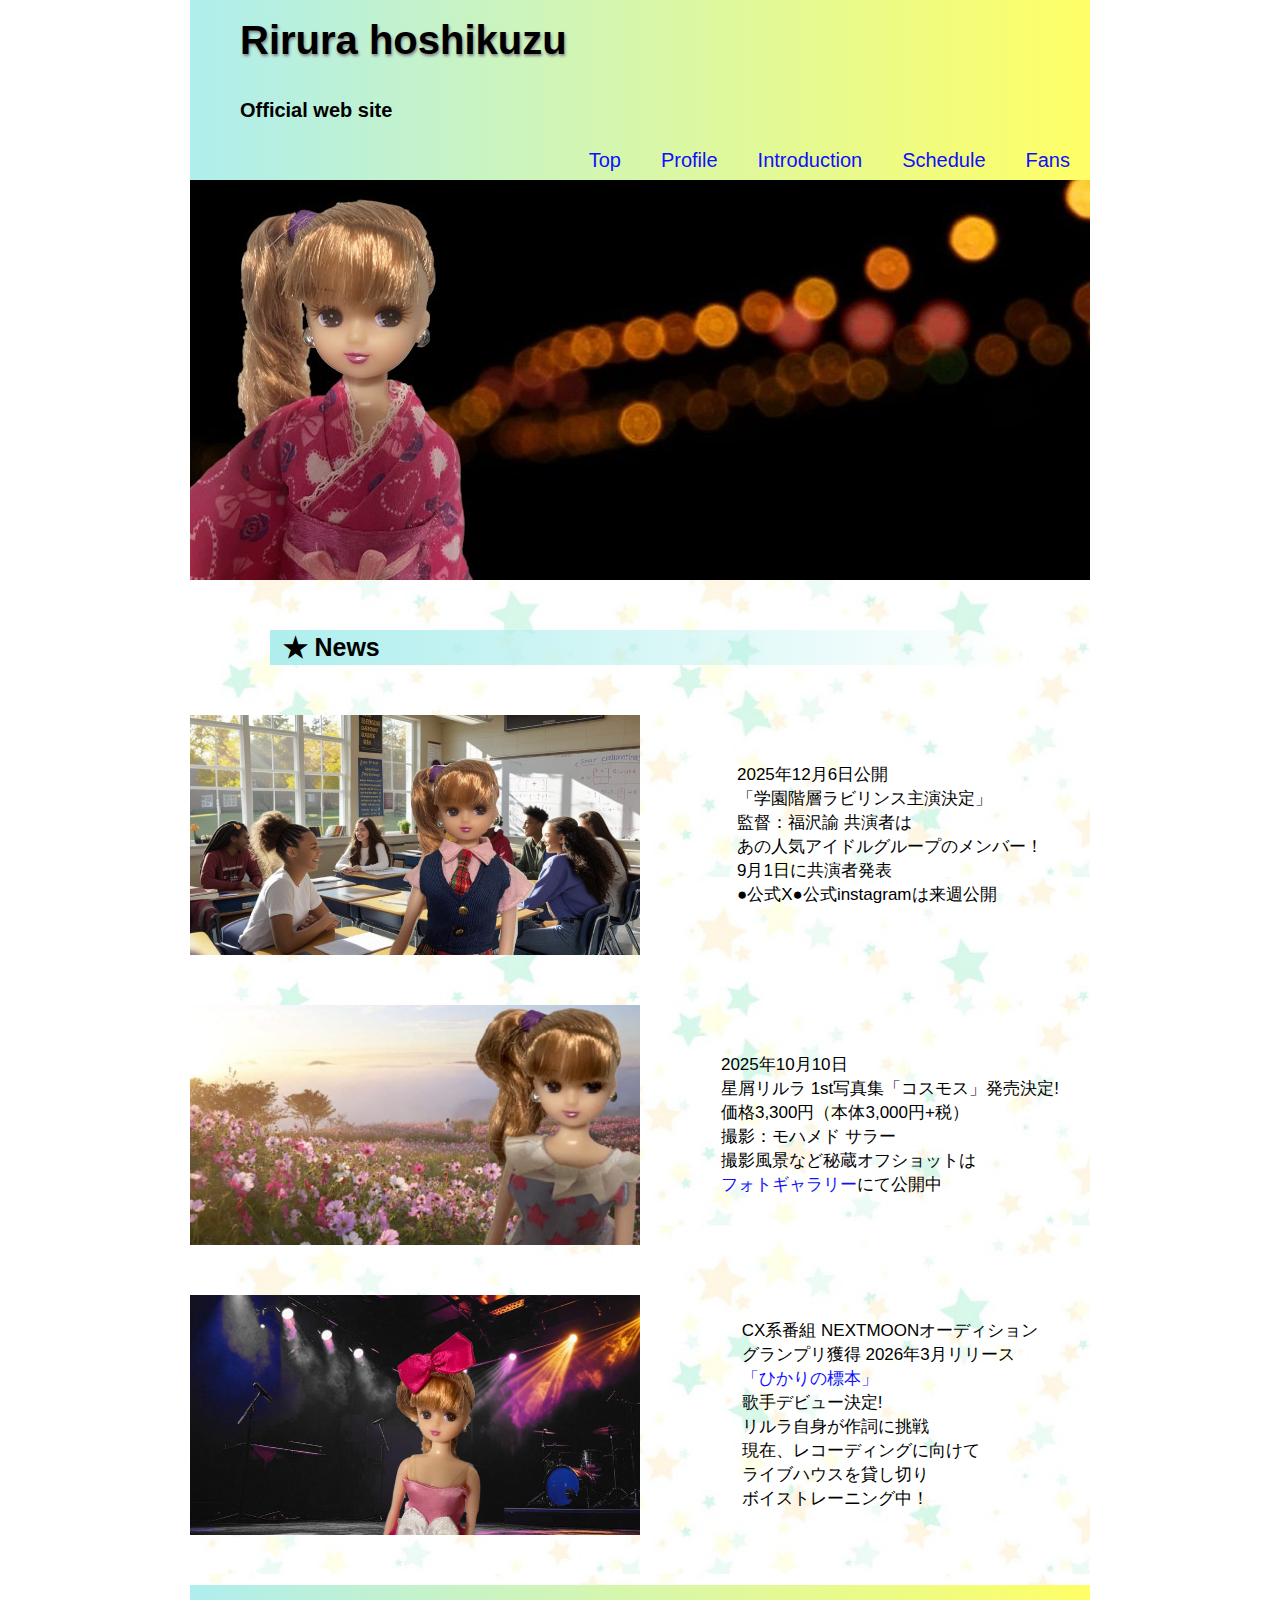
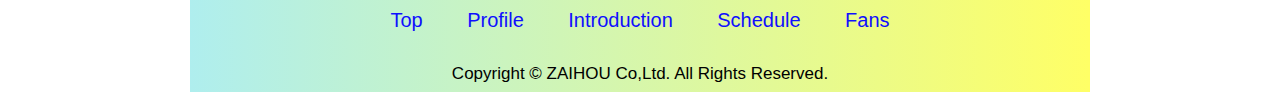
<file: index.html>
﻿<!DOCTYPE html>
<html lang="ja" dir="ltr">
<head>
	<meta charset="UTF-8">
	<meta name="description" content="Rirura hoshikuzu Official web site">
	<meta name="viewport" content="width=device-width, initial-scale=1.0">
	<title>Rirura hoshikuzu top Official web site</title>
	<link rel="icon" href="favicon.ico">
	<link rel="stylesheet" href="css/reset.css">
	<link rel="stylesheet" href="css/common.css">
	<link rel="stylesheet" href="css/top.css">
	<link rel="stylesheet" href="css/common_sp.css" media="(max-width:700px)">
	<link rel="stylesheet" href="css/top_sp.css" media="(max-width:700px)"><!--←レスポンシブ対応-->
		<script src="js/jquery-3.7.1.min.js"></script>
		<script src="js/script.js"></script>
</head>
<body>
<div class="wrapper">
	<div class="head">
	<header>
	
	<h1>Rirura hoshikuzu</h1>
	<p>Official web site</p>
	
	
	<nav>
		<ul>
			<li><a href="index.html">Top</a></li>
			<li><a href="profile/index.html">Profile</a></li>
			<li><a href="introduction/index.html">Introduction</a></li>
			<li><a href="schedule/index.html">Schedule</a></li>
			<li><a href="fans/index.html">Fans</a></li>
		</ul>
	</nav>
	</header>
	</div><!--head-->
	
	<main><!--<main class="main_sheet">-->
		<div id ="slide"><!--js-->

		<ul>
		<li><img src="images/white_room.jpg" width="900" height="400" alt="白い部屋にリルラ"></li>
		<li><img src="images/black.yellow.jpg" width="900" height="400" alt="夏まつりのリルラ"></li>
		<li><img src="images/sky.jpg" width="900" height="400" alt="大自然とリルラ"></li>
		<li><img class="sp" src="images/white_room.jpg" width="900" height="400" alt="白い部屋にリルラ"></li>
		<!--<img class="sp" src="../img/forSp.png" alt="スマートフォン用の画像">-->
		</ul>

	</div><!--slide-->
	<p><img class="sp" src="images/white_room.jpg" width="900" height="400" alt="白い部屋にリルラ"></p>

	
		<h2>&#9733; News</h2>
		<div class="contents">
		<p><img src="images/drama.jpg" width="450" height="240" alt="映画の撮影風景"></p>
	<p class="text">2025年12月6日公開<br>「学園階層ラビリンス主演決定」<br>
	監督：福沢諭
	共演者は<br>あの人気アイドルグループのメンバー！<br>9月1日に共演者発表<br>
	●公式X●公式instagramは来週公開</p>
		</div><!--contents-->
		
		<div class="contents">
		<p><img src="images/kosumosu.jpg" width="450" height="240" alt="コスモスとリルラ"></p>
	<p class="text">2025年10月10日<br>星屑リルラ 1st写真集「コスモス」発売決定&#33;<br>
	価格3,300円（本体3,000円&plus;税）<br>
	撮影：モハメド サラー<br>
	撮影風景など秘蔵オフショットは<br><a href="album/index.html">フォトギャラリー</a>にて公開中</p>
		</div><!--contents-->
		
		<div class="contents">
		<p><img src="images/voice.jpg" width="450" height="240" alt="ライブハウスのリルラ"></p>
	<p class="text">CX系番組 NEXTMOONオーディション<br>グランプリ獲得
	2026年3月リリース<br><a href="introduction/index.html">「ひかりの標本」</a><br>歌手デビュー決定&#33;<br>
	リルラ自身が作詞に挑戦<br>
	現在、レコーディングに向けて<br>ライブハウスを貸し切り<br>ボイストレーニング中！</p>
		</div><!--contents-->
	</main>
	
<div class="foot">
<footer>
		<ul>
			<li><a href="index.html">Top</a></li>
			<li><a href="profile/index.html">Profile</a></li>
			<li><a href="introduction/index.html">Introduction</a></li>
			<li><a href="schedule/index.html">Schedule</a></li>
			<li><a href="fans/index.html">Fans</a></li>

		</ul>

		<p><small>Copyright &copy; ZAIHOU Co,Ltd. All Rights Reserved.</small></p>
</footer>
</div><!--foot-->
</div><!--wrapper-->
</body>
</html>
</file>
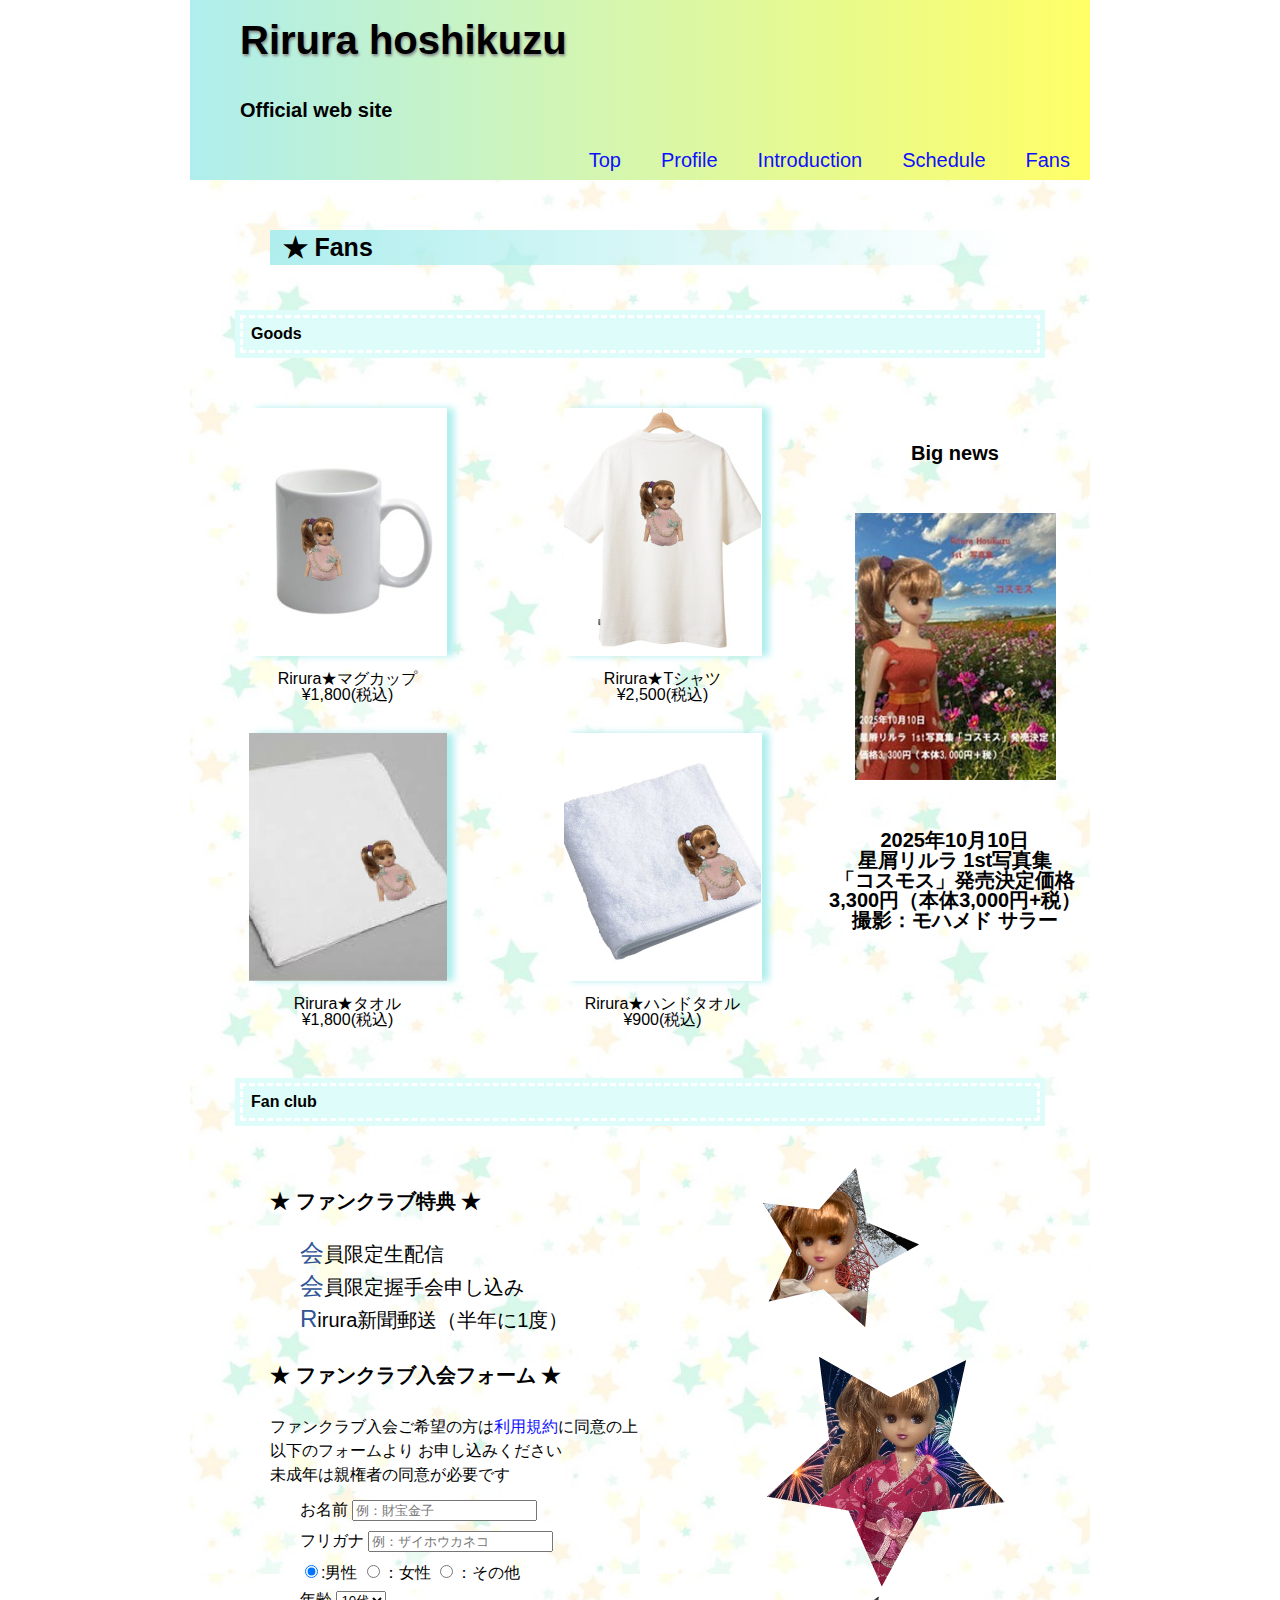
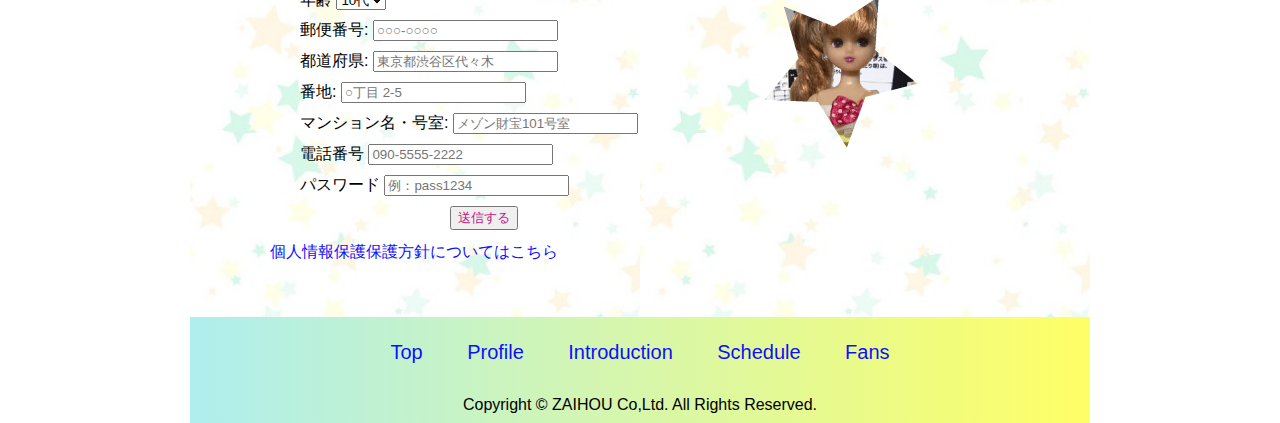
<file: fans/index.html>
﻿<!DOCTYPE html>
<html lang="ja" dir="ltr">

<head>
	<meta charset="UTF-8">
	<meta name="description" content="Rirura hoshikuzu Official web site">
	<meta name="viewport" content="width=device-width, initial-scale=1.0">
	<title>Rirura hoshikuzu fans Official web site</title>
	<link rel="icon" href="../favicon.ico">
	<link rel="stylesheet" href="../css/reset.css">
	<link rel="stylesheet" href="../css/common.css">
	<!--<link rel="stylesheet" href="../css/style.css">-->
	<link rel="stylesheet" href="../css/fans.css">
	<link rel="stylesheet" href="../css/common_sp.css" media="(max-width:700px)">

	<link rel="stylesheet" href="../css/fans_sp.css" media="(max-width:700px)"><!--レスポンシブ対応-->
	<script src="../js/jquery-3.7.1.min.js"></script>
	<script src="../js/script.js"></script>
</head>

<body>
	<div class="wrapper">
		<div class="head">
			<header>

				<h1>Rirura hoshikuzu</h1>
				<p>Official web site</p>

				<nav>
					<ul>
						<li><a href="../index.html">Top</a></li>
						<li><a href="../profile/index.html">Profile</a></li>
						<li><a href="../introduction/index.html">Introduction</a></li>
						<li><a href="../schedule/index.html">Schedule</a></li>
						<li><a href="../fans/index.html">Fans</a></li>
					</ul>
				</nav>
			</header>
		</div><!--head-->

		<!--fansfansfansfansfansfansfansfansfansfansfansfansfans-->

		<main>
			<h2 class="topics">&#9733; Fans</h2>
			<h3>Goods</h3>
			<div id="center">
				<div class="co_a">
					<div class="item1">
						<p><img src="../images/cap_rika_05.jpg" width="198" height="248" alt="グッズのコップ"></p>
						<p>Rirura&#9733;マグカップ<br>&yen;1,800(税込)</p>
					</div>

					<div class="item2">
						<p><img src="../images/t-shut.jpg" width="198" height="248" alt="グッズのTシャツ"></p>
						<p>Rirura&#9733;Tシャツ<br>&yen;2,500(税込)</p>
					</div>


					<div class="item3">
						<p><img src="../images/tol.jpg" width="198" height="248" alt="グッズのタオル"></p>
						<p>Rirura&#9733;タオル<br>&yen;1,800(税込)</p>
					</div>

					<div class="item4">
						<p><img src="../images/htol.jpg" width="198" height="248" alt="グッズのハンドタオル"></p>
						<p>Rirura&#9733;ハンドタオル<br>&yen;900(税込)</p>
					</div>

				</div><!--co_a-->
				
				<div class="co_b">
					<p>Big news</p>
					<p class="collection"><img src="../images/reddresssky.jpg" width="201" height="264" alt="写真集の告知"></p>
					<p>2025年10月10日<br>星屑リルラ 1st写真集<br>「コスモス」発売決定価格3,300円（本体3,000円&#43;税）<br>撮影：モハメド サラー</p>
				</div><!--co_b-->
			
			</div><!--center-->

			<h3>Fan club</h3>
			<div class="starstar">
			<div class="fan">
				<h4>&#9733; ファンクラブ特典 &#9733;</h4>

				<p class="special">会員限定生配信</p>
				<p class="special">会員限定握手会申し込み</p>
				<p class="special">Rirura新聞郵送（半年に1度）</p>

				<h4>&#9733; ファンクラブ入会フォーム &#9733;</h4>
				<p>ファンクラブ入会ご希望の方は<a href="#">利用規約</a>に同意の上<br>以下のフォームより
					お申し込みください<br>未成年は親権者の同意が必要です</p>

				<form action="#" method="post">
					<div>
						<label for="name">お名前</label>
						<input type="text" id="name" required name="name" placeholder="例：財宝金子">
					</div>

					<div>
						<label for="furigana">フリガナ</label>
						<input type="text" id="furigana" required name="furigana" placeholder="例：ザイホウカネコ">
					</div>

					<div>
						<label>
						<input type="radio" name="sei" value="男性" checked="checked">:男性
						</label>
						<label>
						<input type="radio" name="sei" value="女">：女性
						</label>
						<label>
						<input type="radio" name="sei" value="その他">：その他
						</label>
					</div>
					<div>
						<label for="old">年齢</label>
						<select name="old" id="old">
							<option value="10">10代</option>
							<option value="20">20代</option>
							<option value="30">30代</option>
							<option value="40">40代</option>
							<option value="50">50代</option>
							<option value="60">60代</option>
						</select>
					</div>

					<div>
						<label>郵便番号:</label>
						<input type="text" required name="postal-code" autocomplete="postal-code"
							placeholder="○○○-○○○○">
					</div>

					<div>
						<label>都道府県:</label>
						<input type="text" required name="address-level1" autocomplete="address-level1"
							placeholder="東京都渋谷区代々木">
					</div>

					<div>
						<label>番地:</label>
						<input type="text" required name="address-line1" autocomplete="address-line1"
							placeholder="○丁目 2-5">
					</div>

					<div>
						<label>マンション名・号室:</label>
						<input type="text" required name="address-line1" autocomplete="address-line1"
							placeholder="メゾン財宝101号室">
					</div>

					<div>
						<label for="tel">電話番号</label>
						<input type="tel" id="tel" required name="tel" placeholder="090-5555-2222">
					</div>

					<div>
						<label for="pass">パスワード</label>
						<input type="password" id="pass" required maxlength="8" name="pass" placeholder="例：pass1234">
					</div>

					<div class="btn">
						<input type="submit" name="button1" value="送信する">
					</div>

				</form>

				<p><a href="#">個人情報保護保護方針についてはこちら</a></p>
			</div><!--fan-->

			<div class="starphoto">
				<p><img src="../images/rikastar.png" width="166" height="178" alt="東京タワーバックの星形のリルラの写真"></p>
				<p><img src="../images/starrika2.png" width="254" height="253" alt="浴衣姿の星形のリルラの写真"></p>
				<p><img src="../images/starrika3.png" width="166" height="160" alt="握手会の星形のリルラの写真"></p>
			</div><!--starphoto-->
			</div><!--starstar-->
		</main>
		<div class="foot">
			<footer>
				<ul>
					<li><a href="../index.html">Top</a></li>
					<li><a href="../profile/index.html">Profile</a></li>
					<li><a href="../introduction/index.html">Introduction</a></li>
					<li><a href="../schedule/index.html">Schedule</a></li>
					<li><a href="../fans/index.html">Fans</a></li>

				</ul>

				<p><small>Copyright &copy; ZAIHOU Co,Ltd. All Rights Reserved.</small></p>
			</footer>
		</div><!--foot-->
	</div><!--wrapper-->
</body>

</html>
</file>
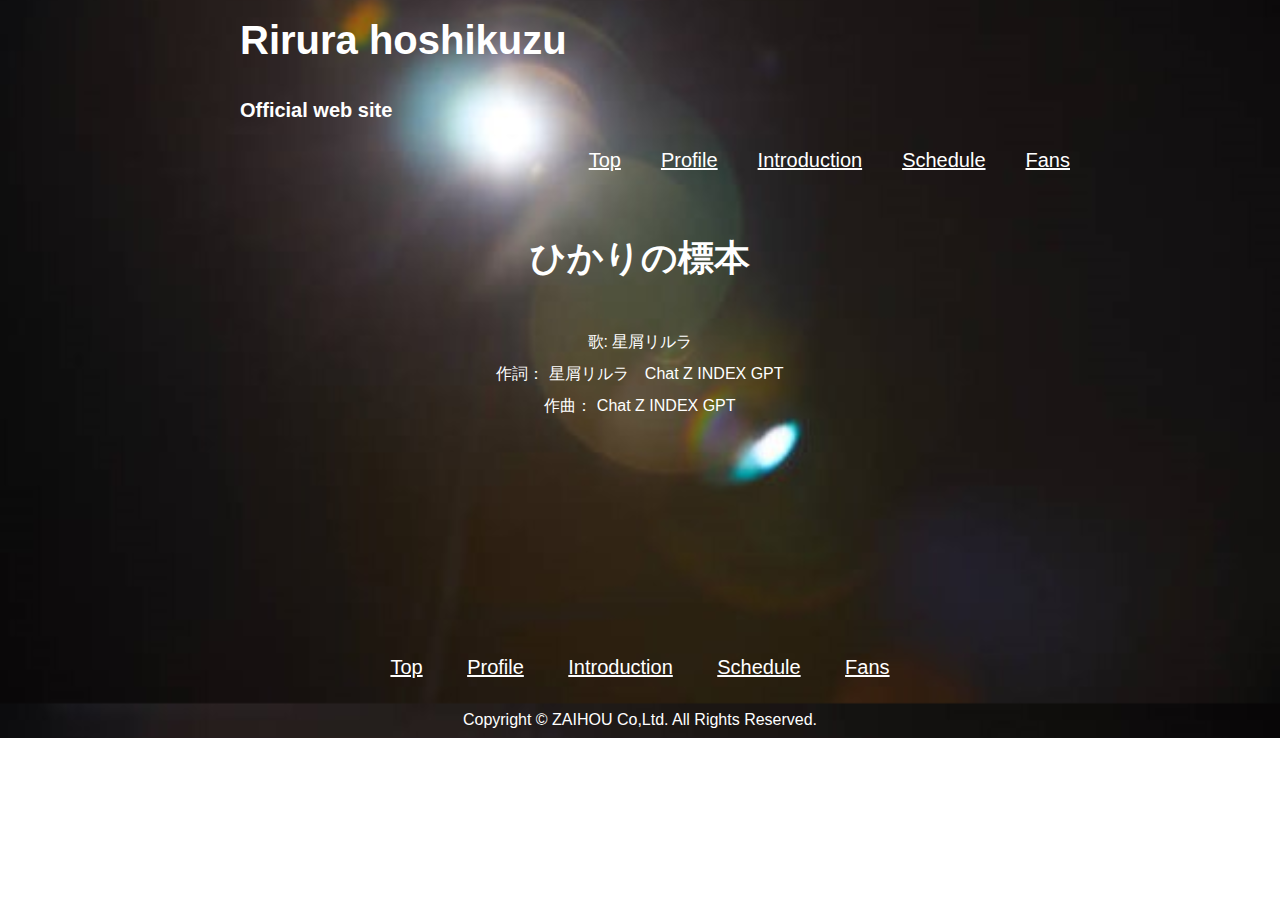
<file: introduction/index.html>
﻿<!DOCTYPE html>
<html lang="ja" dir="ltr">

<head>
	<meta charset="UTF-8">
	<meta name="description" content="Rirura hoshikuzu Official web site">
	<meta name="viewport" content="width=device-width, initial-scale=1.0">
	<title>Rirura hoshikuzu Introduction web site</title>
	<link rel="icon" href="../favicon.ico">
	<link rel="stylesheet" href="../css/reset.css">
	<!--<link rel="stylesheet" href="../css/common.css">-->
	<link rel="stylesheet" href="../css/introduction.css">
	<!--<link rel="stylesheet" href="../css/common_sp.css" media="(max-width:700px)">--><!--レスポンシブ対応-->

	<link rel="stylesheet" href="../css/introduction_sp.css" media="(max-width:700px)"><!--←レスポンシブ対応-->
	<script src="../js/jquery-3.7.1.min.js"></script>
	<!--<script src="../js/script_2.js"></script>-->
</head>

<body>
	<div id="starlight">
		<div class="wrapper">
			<div class="head">
				<header>
					<h1>Rirura hoshikuzu</h1>
					<p>Official web site</p>
					<nav>
						<ul>
							<li><a href="../index.html">Top</a></li>
							<li><a href="../profile/index.html">Profile</a></li>
							<li><a href="../introduction/index.html">Introduction</a></li>
							<li><a href="../schedule/index.html">Schedule</a></li>
							<li><a href="../fans/index.html">Fans</a></li>
						</ul>
					</nav>
				</header>
			</div><!--head-->
			<main class="mainsheet">
				<!--	<h2 class="topics">Introduction</h2>-->
				<div class="light">
					<div class="title">
						<h3>ひかりの標本</h3>
						<p>歌: 星屑リルラ</p>
						<p>作詞： 星屑リルラ&emsp;Chat Z INDEX GPT</p>
						<p>作曲： Chat Z INDEX GPT</p>
					</div><!--title-->

					<div class="anime-catchcopy">
						<p class="copy-1">ひとつの色ではいえなくて
							混ざりあうたび遠くなる<br class="sp_br">
							かぜの行方 言葉にできない</p>
						<p class="copy-2">名前のない色をさがしている
							明日も昨日もこえて<br class="sp_br">
							たしかではない 光を探しながら</p>
					<p class="copy-3">透明に見えるその奥で
							かすかな色が ゆれている<br class="sp_br">
							誰も知らない瞬間を そっと重ねた</p>
						<p class="copy-4">名前のない色をさがしている
							君でもない 私でもなくて<br class="sp_br">
							まだ知らない 景色を染めるため</p>
						<p class="copy-5">色はいつも
							かたちをかえて
							それでも消えない</p>
					</div><!--anime-catchcopy-->
				</div><!--light-->
						<script>
							$(window).on('load', function () {
								$(function () {
									setTimeout(function () {
										$('.anime-catchcopy').addClass('active');
									}, 2000);
								});
							});
						</script>
			</main>
			<div class="foot">
				<footer>
					<ul>
						<li><a href="../index.html">Top</a></li>
						<li><a href="../profile/index.html">Profile</a></li>
						<li><a href="../introduction/index.html">Introduction</a></li>
						<li><a href="../schedule/index.html">Schedule</a></li>
						<li><a href="../fans/index.html">Fans</a></li>

					</ul>

					<p><small>Copyright &copy; ZAIHOU Co,Ltd. All Rights Reserved.</small></p>
				</footer>
			</div><!--foot-->
		</div><!--wrapper-->
	</div><!--starlight-->
</body>

</html>
</file>
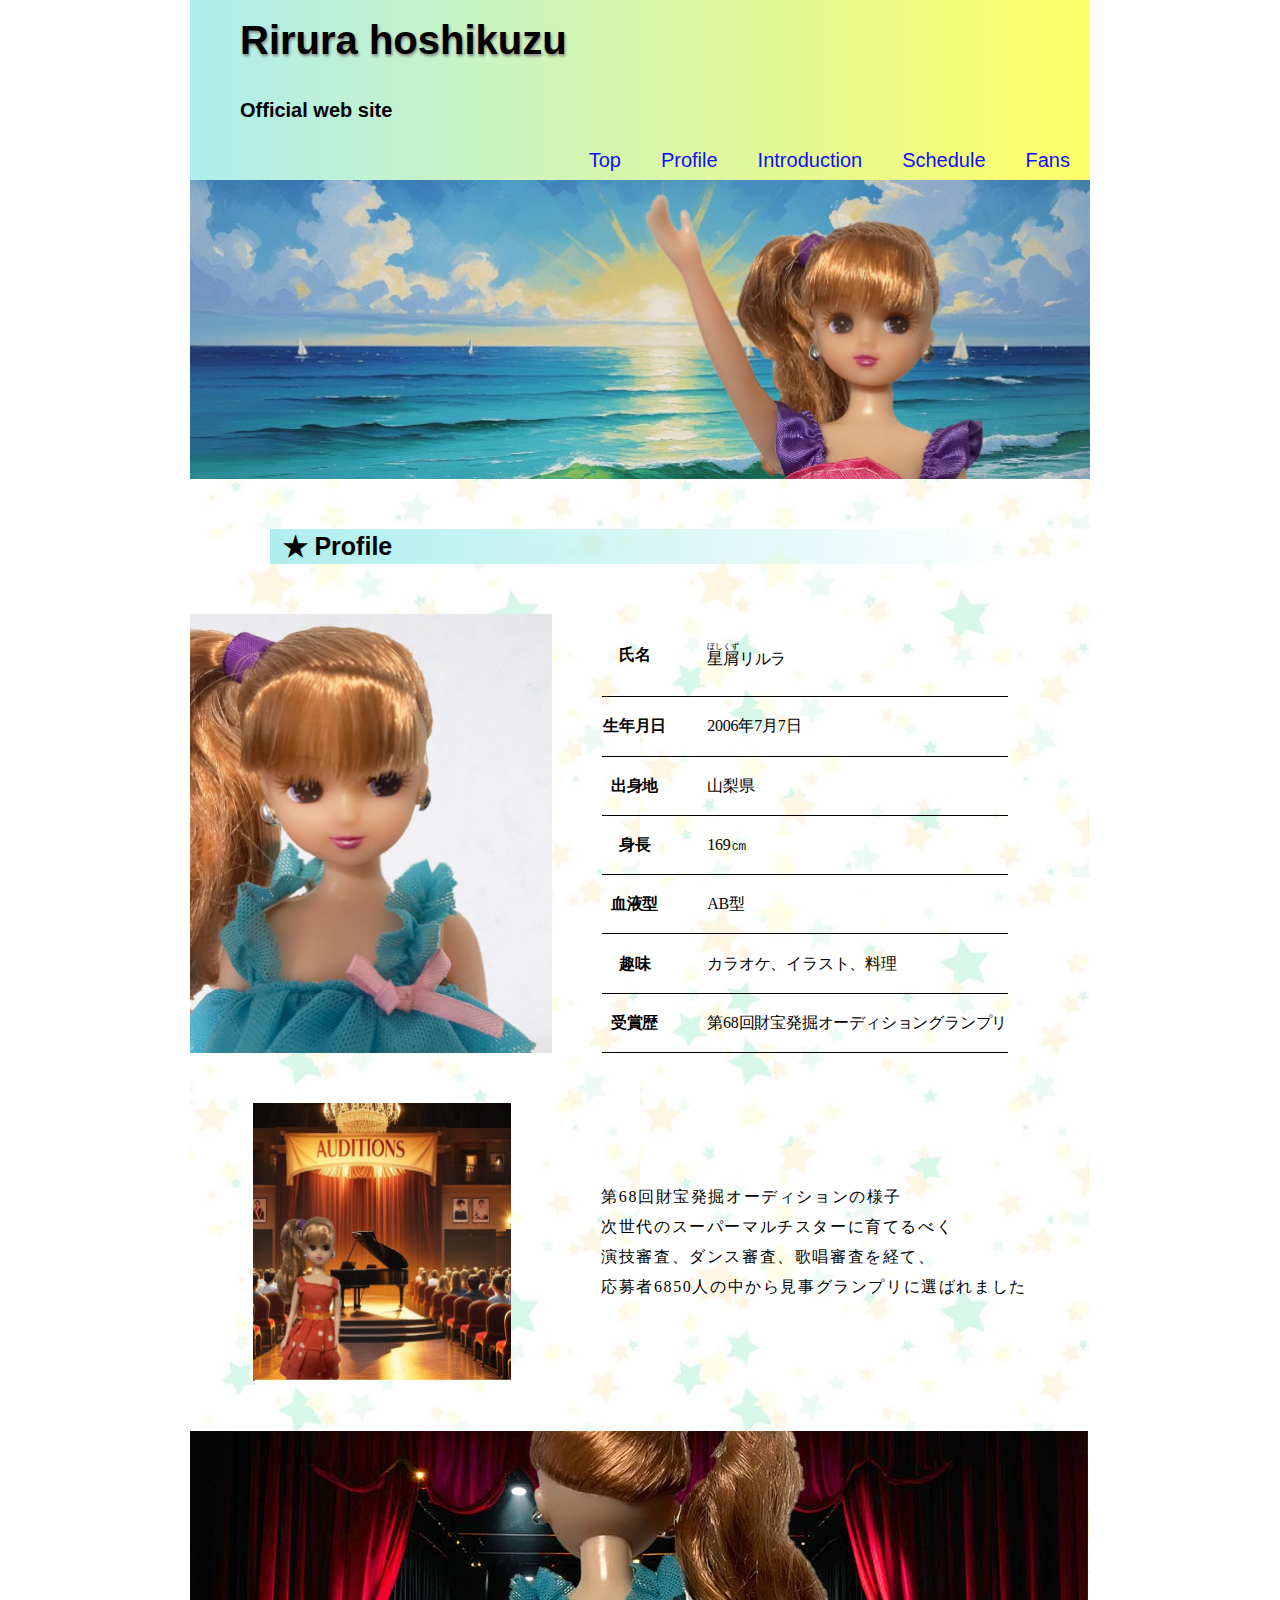
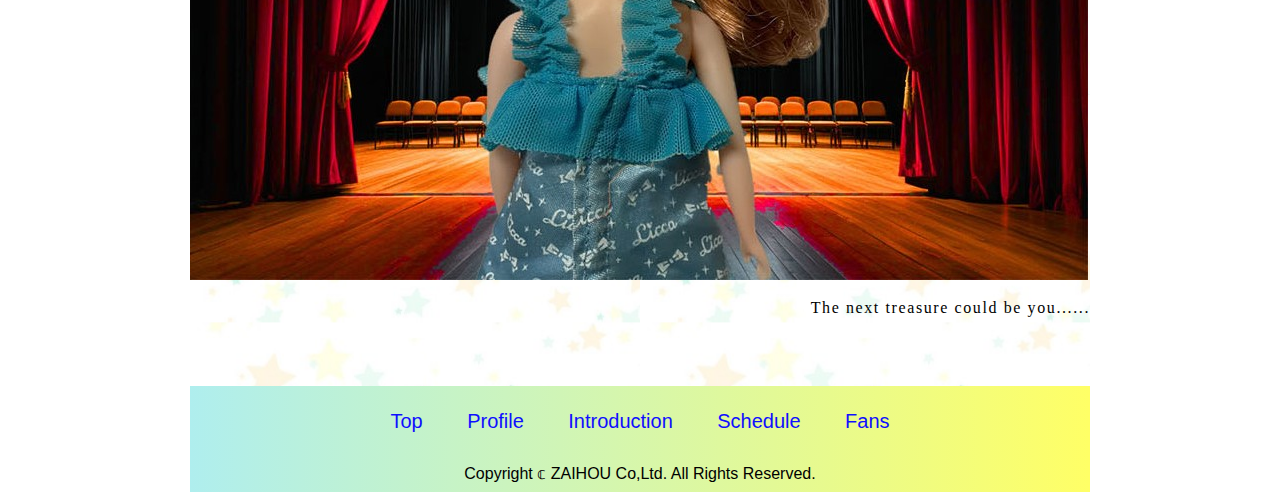
<file: profile/index.html>
﻿<!DOCTYPE html>
<html lang="ja" dir="ltr">
<head>
	<meta charset="UTF-8">
	<meta name="description" content="Rirura hoshikuzu Official web site">
	<meta name="viewport" content="width=device-width, initial-scale=1.0">
	<title>Rirura hoshikuzu profile Official web site</title>
	<link rel="icon" href="../favicon.ico">
	<link rel="stylesheet" href="../css/reset.css">
	<link rel="stylesheet" href="../css/common.css">
	<link rel="stylesheet" href="../css/profile.css">
	<link rel="stylesheet" href="../css/common_sp.css" media="(max-width:700px)"><!--←レスポンシブ対応-->
	<link rel="stylesheet" href="../css/profile_sp.css" media="(max-width:700px)"><!--←レスポンシブ対応-->
		<script src="../js/jquery-3.7.1.min.js"></script>
		<script src="../js/script.js"></script>
</head>
<body>
<div class="wrapper">
	<div class="head">
	<header>
	
	<h1>Rirura hoshikuzu</h1>
	<p>Official web site</p>
	
	<nav>
		<ul>
			<li><a href="../index.html">Top</a></li>
			<li><a href="../profile/index.html">Profile</a></li>
			<li><a href="../introduction/index.html">Introduction</a></li>
			<li><a href="../schedule/index.html">Schedule</a></li>
			<li><a href="../fans/index.html">Fans</a></li>
		</ul>
	</nav>
	</header>
	</div><!--head-->

	<main>
	
	<p><img src="../images/profile_top.jpg" width="900" height="300" alt="リルラと海"></p>
	<h2>&#9733; Profile</h2>
	
<div class="profile mincho">
	<p><img src="../images/profile_main_03.jpg" width="362" height="439" alt="リルラのプロフィール写真"></p>

	<table>
	<tr>
		<th>氏名</th><td><ruby>星屑<rt>ほしくず</rt></ruby>リルラ</td>
	</tr>	
	<tr>
		<th>生年月日</th><td>2006年7月7日</td>
	</tr>	
	<tr>
		<th>出身地</th><td>山梨県</td>
	</tr>	
	<tr>
		<th>身長</th><td>169㎝</td>
	</tr>	
	<tr>
		<th>血液型</th><td>AB型</td>
	</tr>	
	<tr>
		<th>趣味</th><td>カラオケ、イラスト、料理</td>
	</tr>	
	<tr>
		<th>受賞歴</th><td>第68回財宝発掘オーディショングランプリ</td>
	</tr>	

	</table>
</div><!--profile-->

<div class="profile star mincho">
	<p><img src="../images/award_03.jpg" width="258" height="277" alt="受賞時の写真"></p>
	<p>第68回財宝発掘オーディションの様子<br>次世代のスーパーマルチスターに育てるべく<br>演技審査、ダンス審査、歌唱審査を経て、<br>応募者6850人の中から見事グランプリに選ばれました</p>
</div><!--profile star-->
	<p><img src="../images/nextstar.jpg" width="898" height="449" alt="未来の財宝"></p>
	<p class="next_star mincho">The next treasure could be you......</p>

	</main>
<div class="foot">
<footer>
		<ul>
			<li><a href="../index.html">Top</a></li>
			<li><a href="../profile/index.html">Profile</a></li>
			<li><a href="../introduction/index.html">Introduction</a></li>
			<li><a href="../schedule/index.html">Schedule</a></li>
			<li><a href="../fans/index.html">Fans</a></li>

		</ul>

		<p><small>Copyright &copf; ZAIHOU Co,Ltd. All Rights Reserved.</small></p>
</footer>
</div><!--foot-->
</div><!--wrapper-->
</body>
</html>
</file>
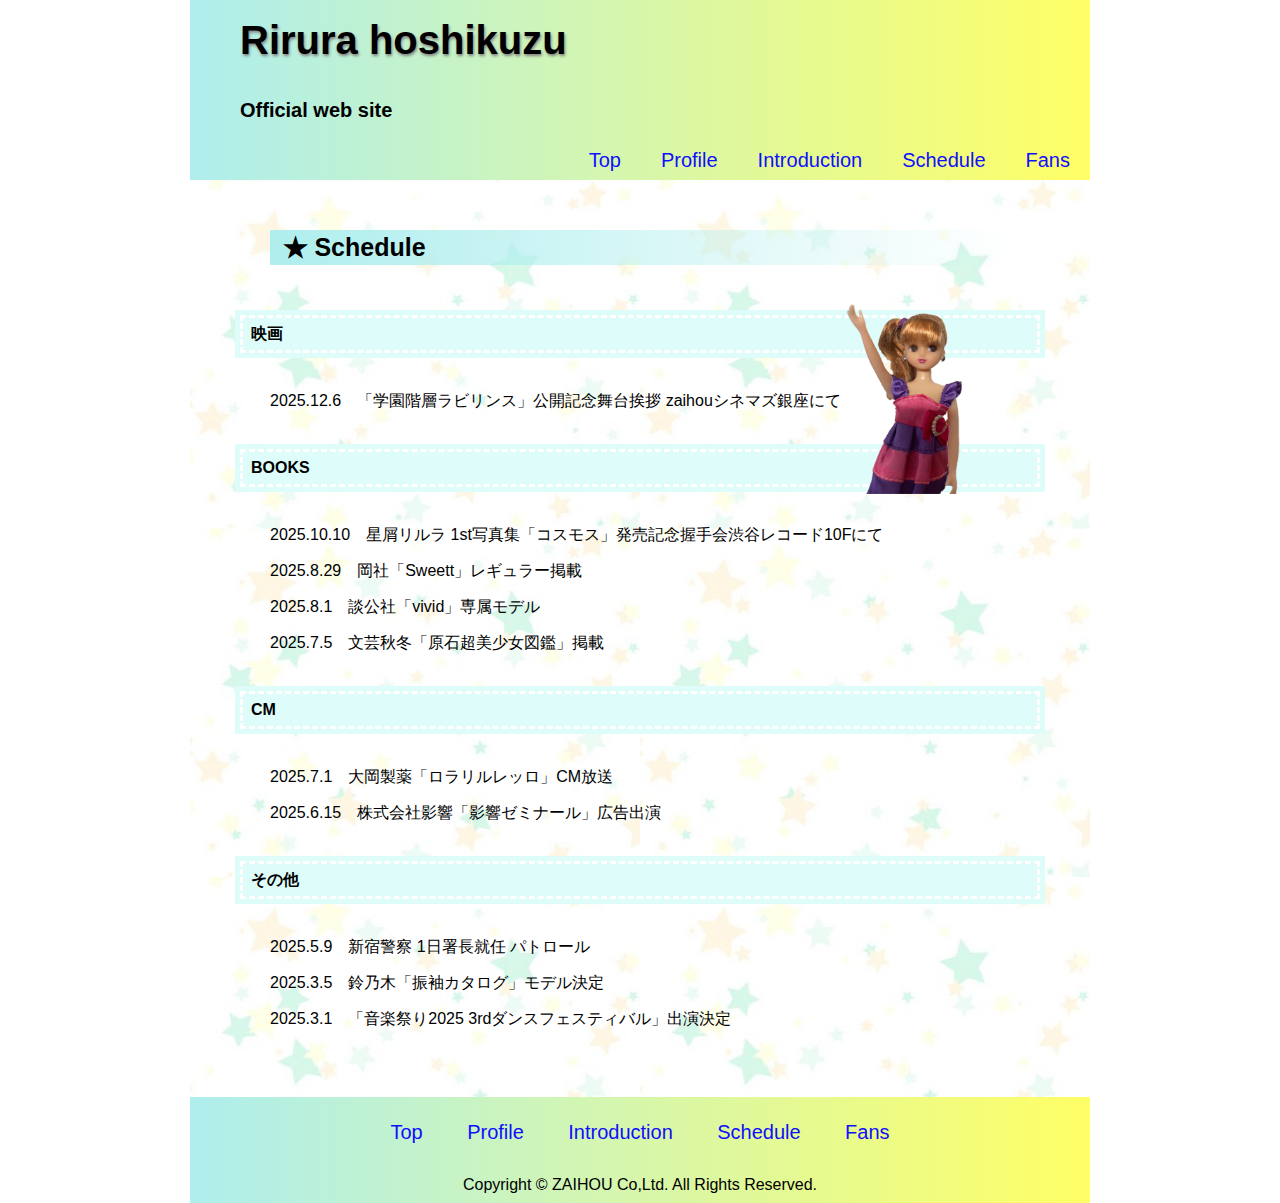
<file: schedule/index.html>
﻿<!DOCTYPE html>
<html lang="ja" dir="ltr">

<head>
	<meta charset="UTF-8">
	<meta name="description" content="Rirura hoshikuzu Official web site">
	<meta name="viewport" content="width=device-width, initial-scale=1.0">
	<title>Rirura hoshikuzu suchedule Official web site</title>
	<link rel="icon" href="../favicon.ico">
	<link rel="stylesheet" href="../css/reset.css">
	<link rel="stylesheet" href="../css/common.css">
	<!--<link rel="stylesheet" href="../css/style.css">-->
	<link rel="stylesheet" href="../css/schedule.css">
	<link rel="stylesheet" href="../css/common_sp.css" media="(max-width:700px)"><!--←レスポンシブ対応-->

	<link rel="stylesheet" href="../css/schedule_sp.css" media="(max-width:700px)"><!--←レスポンシブ対応-->
	<script src="../js/jquery-3.7.1.min.js"></script>
	<script src="../js/script.js"></script>
</head>

<body>
	<div class="wrapper">
		<div class="head">
			<header>

				<h1>Rirura hoshikuzu</h1>
				<p>Official web site</p>

				<nav>
					<ul>
						<li><a href="../index.html">Top</a></li>
						<li><a href="../profile/index.html">Profile</a></li>
						<li><a href="../introduction/index.html">Introduction</a></li>
						<li><a href="../schedule/index.html">Schedule</a></li>
						<li><a href="../fans/index.html">Fans</a></li>
					</ul>
				</nav>
			</header>
		</div><!--head-->

		<main>
			<h2 class="topics">&#9733; Schedule</h2>

			<div class="schedule">
				<h3>映画</h3>
				<p>2025.12.6&emsp;「学園階層ラビリンス」公開記念舞台挨拶 zaihouシネマズ銀座にて</p>
				<h3>BOOKS</h3>
				<p>2025.10.10&emsp;星屑リルラ 1st写真集「コスモス」<br class="sp_br">発売記念握手会<br class="sp_br">渋谷レコード10Fにて</p>
				<P>2025.8.29&emsp;岡社「Sweett」レギュラー掲載</p>
				<P>2025.8.1&emsp;談公社「vivid」専属モデル</p>
				<p>2025.7.5&emsp;文芸秋冬「原石超美少女図鑑」掲載</p>

				<h3>CM</h3>
				<p>2025.7.1&emsp;大岡製薬「ロラリルレッロ」<br class="sp_br">CM放送</p>
				<p>2025.6.15&emsp;株式会社影響「影響ゼミナール」<br class="sp_br">広告出演</p>

				<h3>その他</h3>
				<p>2025.5.9&emsp;新宿警察 1日署長就任 パトロール</p>
				<p>2025.3.5&emsp;鈴乃木「振袖カタログ」モデル決定</p>
				<p>2025.3.1&emsp;「音楽祭り<br class="sp_br">2025 3rdダンスフェスティバル」<br class="sp_br">出演決定</p>

			</div><!--schedule-->

				<p class="move"><img src="../images/pink.png" width="324" height="432" alt="紫のドレスのリルラ"></p>
		</main>

		<div class="foot">
			<footer>
				<ul>
					<li><a href="../index.html">Top</a></li>
					<li><a href="../profile/index.html">Profile</a></li>
					<li><a href="../introduction/index.html">Introduction</a></li>
					<li><a href="../schedule/index.html">Schedule</a></li>
					<li><a href="../fans/index.html">Fans</a></li>

				</ul>

				<p><small>Copyright &copy; ZAIHOU Co,Ltd. All Rights Reserved.</small></p>
			</footer>
		</div><!--foot-->
	</div><!--wrapper-->
</body>

</html>
</file>
<file: css/common.css>
@charset "UTF-8";
@media(max-width: 700px){
}

:root{
	--color-b: #afeeee;/*水色*/
	--color-y: #ffff66;/*黄色*/
}
html{
	font-size: 16px;
}
img{
	max-width: 100%;
	height: auto;
	margin: 0 auto;
}

.wrapper{
	width: 100%;
	height: auto;
	max-width: 900px;
	margin: 0 auto;
}

a{
	text-decoration: none;
	color: #0f0fff;
}

.head{
	background-color: var(--color-y);
}

header{
	position:relative;
	/*background:linear-gradient(to right,#afeeee,transparent);*//*水色*/
	background:linear-gradient(to right,var(--color-b),transparent);
	z-index: 0;
}

header h1{
	padding: 20px 50px;
	font-size: 2.5rem;
	font-weight: bold;
	text-shadow: 1px 2px 3px #808080;
}

header p,li{
	font-size: 1.25rem;
}

header p{
	margin: 20px 50px;
	font-size: 1.25rem;
	font-weight: bold;

}

nav ul{
	display: flex;
	justify-content:flex-end;
	font-size: 1.125rem;
}

nav ul li{
	margin:10px 20px;

}

ul li a:hover{
			text-shadow: 0 0 7px #ff00ff;

}

main{
	background-image: url('../images/stardust_30.jpg');
	background-size: 50%;
	padding-bottom: 50px;
}

h2{

	margin: 50px 80px;
	font-size: 1.5625rem;
	position:relative;
	padding:0.2em 0.5em;
	background:linear-gradient(to right,var(--color-b),transparent);/*水色*/
}

h3{
	margin:40px 50px;
	background:#defcf9; /*薄い水色*/
	box-shadow: 0px 0px 0px 5px #defcf9;
	border:dashed 3px white;
	padding:0.5em; /*上下左右の余白*/
}

/*以下フッターーーーーーー*/
.foot{
	background-color: var(--color-y);
	
}
footer{
	text-align: center;
		position:relative;
	background:linear-gradient(to right,var(--color-b),transparent);/*水色*/

}
footer ul{
	padding: 20px 0;
}

footer li{
	display: inline-block;
	padding: 5px 20px;
}

footer p{
	padding:10px 0;
	
}
</file>
<file: css/top.css>
@charset "utf-8";
/*----------home css---------------*/

#slide {
width: 100%;
	height: auto;
	max-width: 900px;
}

p{
	font-size: 1.0625rem;
	
}

.contents{
	display: flex;
	gap:50px;
	margin-top: 50px ;
	justify-content: center;
	align-items: center;
	
}

.text{
	margin: 0 auto;
	line-height: 1.5rem;
}


#slide{
	position:relative;
	overflow:hidden;
	height:400px;
}

#slide ul{
	position: absolute;
	width: 2700px;/*900x3枚*/
}

#slide li{
	float: left;
	width: 900px;
	list-style-type: none;
}

/*残念ながらSP版でスライドショーを縮小できませんでした*/
.sp { 
	display: none !important; 
}

@media only screen and (max-width: 700px) {
    .sp { display: block !important; }
}
</file>
<file: css/common_sp.css>
@charset "UTF-8";

/*----------common_spcss---------------*/
@media(max-width: 700px){
}


.wrapper{
	width: 100%;
	height: auto;
	text-align: center;
}

header{
	margin: 0;
	/*padding: 20px;*/
}
header p{
	margin-bottom:30px;
	font-size: 0.875rem;
}


nav ul{
	display: block;
	margin-top:10px;
	/*margin-left:0;*/
	font-size: 1.125rem;
}
nav ul li{
	margin:0;
	padding:10px;
}		
.contents{
	display: block;
}

footer ul li{
	display: block;
}
</file>
<file: css/top_sp.css>
@charset "UTF-8";
#slide{
	display: none;
}

#slide{
	background-image: url('../images/white_room.jpg');
}

@media(max-width: 700px){

}

.text{
	margin-left: 0;
	margin-top:40px;
}
</file>
<file: css/fans.css>
@charset "utf-8";
h2{
	margin-top: 0;
}
main{
	padding: 50px 0;
}
#center{
	display: flow-root;/*floatの回り込み解除* floatをかけた要素の箱となっている<div>にかける:*/
}

.co_a{
	width: 70%;/*メインコンテンツの幅*/
	float: left;
	text-align: center;
	display: grid;/*コンテンツが横に並び、入りきらなければ下に落ちる*/
	grid-template-columns: 1fr 1fr;

}
.co_a p{
	margin: 15px 0;
}
.co_a img{
	 box-shadow: 7px 0 7px #afeeee;/*#afeeeeのちに*/
}
.co_b{
	width: 30%;
	float: right;
}

.co_b p{
	text-align: center;
	margin-top: 50px;
	font-size: 1.25rem;
	font-weight: bold;

}

/*以上グッズーーーーーーー以下ファンクラブーーーーーーーーーーーーーーーー*/

.fan{
	float: left;
}

.fan p{
	line-height: 1.5rem;
	padding-bottom: 3px;

}

.special {
	font-size: 1.25rem;
	margin: 5px 30px;
}

h4{
	font-size: 1.25rem;
	margin:30px 0;
}

.special:first-letter{
 font-size:1.2em;
 color:#2F5597;
}

form div{
	margin: 10px 30px;
}
.btn{
	padding-left: 150px;
}
.btn input{
	color: #c71585 ;
}
.starphoto{
	float: right;
}
.starstar{
	display: flow-root;
	margin: 0 80px; 
}

/*
.foot{
 clear: both;
 display: flow-root;
}
*/
</file>
<file: css/fans_sp.css>
@charset "UTF-8";

.center{
	margin: 0 auto;
}

.co_a,.co_b{
	width: 100%;
	float: none; 

}
.co_a{
	display: block;/*コンテンツが横に並び、入りきらなければ下に落ちる*/
}

.co_b p{
	text-align: center;
	margin-top: 20px;

}

.fan{
	margin: 0;	
}

.btn{
	padding-left: 0;
}

.starstar{
	margin: 0;
}

.starphoto,.fan{
	float: none;
}
</file>
<file: css/introduction.css>
@charset "utf-8";

html{
	font-size: 16px;
}
img{
	max-width: 100%;
	height: auto;
	margin: 0 auto;
}

.wrapper{
	width: 100%;
	height: auto;
	max-width: 900px;
	margin: 0 auto;
}	
/*
a{
	text-decoration: none;
}
*/

header h1{
	padding: 20px 50px;
	font-size: 2.5rem;
	font-weight: bold;
}

header p,li{
	font-size: 1.25rem;
}

header p{
	margin: 20px 50px;
	font-size: 1.25rem;
	font-weight: bold;

}

nav ul{
	display: flex;
	justify-content:flex-end;
	font-size: 1.125rem;
}

nav ul li{
	margin:10px 20px;
}
/*�ȏ�common.css------------------------------------------*/
/*�ȉ�introduction.css------------------------------------------*/

:root{
	--color-wh: #ffffff;
}
.sp_br {
	display: none; /*700px以上では改行タグを無効に。*/
}
@media screen and (max-width: 700px) {
	.sp_br {
	display: block; /*700px未満で改行タグを有効に。*/
  }
}

#starlight{
	background-image: url(../images/light.jpg);
	background-position: 0px -150px;
	background-size: 100%;
	color: var(--color-wh);
}

ul li a{
	color: var(--color-wh);
}

ul li a:hover{
	text-shadow:5px  0 5px red;
}

.light{
	text-align: center;
}
.title{
	padding: 10px 0;
}
.title p{
	line-height: 2rem;
}

h3{
	margin: 50px 0;
	font-size: 2.25rem;
}

.song p{
	padding: 30px 0;
	font-size: 1.5rem;
	line-height: 3rem;

}
/*�ȏ�introduction----�ȉ�JS------------------------------------*/
	
.anime-catchcopy .copy-1,
.anime-catchcopy .copy-2,
.anime-catchcopy .copy-3,
.anime-catchcopy .copy-4,
.anime-catchcopy .copy-5
 {
 opacity: 0;
}

.anime-catchcopy.active .copy-1 {
 -webkit-animation-name: copyFade1;
 animation-name: copyFade1;
 -webkit-animation-duration: 10s;/*　s は秒　*/
 animation-duration: 10s;/*1 回のアニメーションの周期にかかる時間*/
 -webkit-animation-timing-function: ease-in-out;
 animation-timing-function: ease-in-out;/*アニメーションが変化する速度*/
 -webkit-animation-delay: 0s;
 animation-delay: 0s;/*ページが表示されてからアニメーションが開始するまでの時間*/
 -webkit-animation-iteration-count: 1;
 animation-iteration-count: 1;/*アニメーションを実行する回数を指定します*/
 -webkit-animation-direction: normal;
 animation-direction: normal;/*アニメーション再生の向きを順方向、逆方向、前後反転のいずれにするか*/
 -webkit-animation-fill-mode: forwards;
 animation-fill-mode: forwards;/*アニメーション再生中・再生後のスタイルを指定します*/
 -webkit-animation-play-state: running;
 animation-play-state: running;/*アニメーションが再生中か一時停止状態かを指定します*/
}

.anime-catchcopy.active .copy-2 {
 -webkit-animation-name: copyFade2;
 animation-name: copyFade2;
 -webkit-animation-duration: 10s;
 animation-duration: 10s;
 -webkit-animation-timing-function: ease-in-out;
 animation-timing-function: ease-in-out;
 -webkit-animation-delay: 5s;
 animation-delay: 5s;
 -webkit-animation-iteration-count: 1;
 animation-iteration-count: 1;
 -webkit-animation-direction: normal;
 animation-direction: normal;
 -webkit-animation-fill-mode: forwards;
 animation-fill-mode: forwards;
 -webkit-animation-play-state: running;
 animation-play-state: running;
}



.anime-catchcopy.active .copy-3 {
 -webkit-animation-name: copyFade3;
 animation-name: copyFade3;
 -webkit-animation-duration: 10s;
 animation-duration: 10s;
 -webkit-animation-timing-function: ease-in-out;
 animation-timing-function: ease-in-out;
 -webkit-animation-delay: 10s;
 animation-delay: 10s;
 -webkit-animation-iteration-count: 1;
 animation-iteration-count: 1;
 -webkit-animation-direction: normal;
 animation-direction: normal;
 -webkit-animation-fill-mode: forwards;
 animation-fill-mode: forwards;
 -webkit-animation-play-state: running;
 animation-play-state: running;
}

.anime-catchcopy.active .copy-4 {
 -webkit-animation-name: copyFade3;
 animation-name: copyFade3;
 -webkit-animation-duration: 10s;
 animation-duration: 10s;
 -webkit-animation-timing-function: ease-in-out;
 animation-timing-function: ease-in-out;
 -webkit-animation-delay: 15s;
 animation-delay: 15s;
 -webkit-animation-iteration-count: 1;
 animation-iteration-count: 1;
 -webkit-animation-direction: normal;
 animation-direction: normal;
 -webkit-animation-fill-mode: forwards;
 animation-fill-mode: forwards;
 -webkit-animation-play-state: running;
 animation-play-state: running;
}

.anime-catchcopy.active .copy-5 {
 -webkit-animation-name: copyFade3;
 animation-name: copyFade3;
 -webkit-animation-duration: 10s;
 animation-duration: 10s;
 -webkit-animation-timing-function: ease-in-out;
 animation-timing-function: ease-in-out;
 -webkit-animation-delay: 22s;
 animation-delay: 22s;
 -webkit-animation-iteration-count: 1;
 animation-iteration-count: 1;
 -webkit-animation-direction: normal;
 animation-direction: normal;
 -webkit-animation-fill-mode: forwards;
 animation-fill-mode: forwards;
 -webkit-animation-play-state: running;
 animation-play-state: running;
}

@keyframes copyFade1 {
 0% {
  opacity: 0;
  -webkit-transform:translateY(20px);/*要素をX水平方向やY垂直方向に移動する*/
  transform:translateY(20px)
 }
 100% {
  opacity: 1;
  -webkit-transform:translateY(0px);
  transform:translateY(0px)
 }
}

@keyframes copyFade2 {
 0% {
  opacity: 0;
  -webkit-transform:translateY(40px);
  transform:translateY(40px)
 }
 100% {
  opacity: 1;
  -webkit-transform:translateY(0px);
  transform:translateY(0px)
 }
}


@keyframes copyFade3 {
 0% {
  opacity: 0;
  -webkit-transform:translateY(60px);
  transform:translateY(60px)
 }
 100% {
  opacity: 1;
  -webkit-transform:translateY(0px);
  transform:translateY(0px)
 }
}

@keyframes copyFade4 {
 0% {
  opacity: 0;
  -webkit-transform:translateY(80px);
  transform:translateY(80px)
 }
 100% {
  opacity: 1;
  -webkit-transform:translateY(0px);
  transform:translateY(0px)
 }
}

@keyframes copyFade5 {
 0% {
  opacity: 0;
  -webkit-transform:translateY(100px);
  transform:translateY(100px)
 }
 100% {
  opacity: 1;
  -webkit-transform:translateY(0px);
  transform:translateY(0px)
 }
}
/* js---------------------------------------*/

anime-catchcopy p{
	font-size: 2.5rem;
}

.copy-1,.copy-2,.copy-3,.copy-4,.copy-5{
	font-size: 1.25rem;
	padding: 10px;
}

footer{
	text-align: center;
}
footer ul{
	padding: 20px 0;
}

footer li{
	display: inline-block;
	padding: 5px 20px;
}

footer p{
	padding:10px 0;
	
}
</file>
<file: css/introduction_sp.css>
@charset "UTF-8";

@media(max-width: 700px){
}

.wrapper{
	width: 100%;
	height: auto;
	text-align: center;
}

header{
	margin: 0;
}

header p{
	margin-bottom:30px;
	font-size: 0.875rem;

}
#starlight{
	background-position: 50px 60px;
	background-size: 170%;
}

nav ul{
	display: block;
	margin-top:10px;
	font-size: 1.125rem;
	
}

nav ul li{
	margin:0;
	padding:10px;
}	
	
.contents{
	display: block;
}

/*header----------------------------------------*/

.copy-1,.copy-2,.copy-3,.copy-4,.copy-5{
	font-size: 1rem;
}

.copy-1,.copy-2,.copy-3,.copy-4,.copy-5{
	word-break: auto-phrase;

}

footer li{
	display: block;
}
</file>
<file: css/profile.css>
@charset "utf-8";

/*----------profile css---------------*/

table{
	border-collapse: collapse;
	margin-left: 50px;
}
td ,th{
	border-bottom: 1px solid black;
	letter-spacing: -0.2px;
}
td{
	padding-left: 40px;
}
.profile{
	display: flex;
	margin-bottom: 50px;
	
}
.star{
	gap: 90px;
	align-items: center;
	justify-content: center;
	line-height: 30px;

}
.next_star{
	text-align: right;
	margin: 20px 0;
}
</file>
<file: css/profile_sp.css>
@charset "UTF-8";
/*--------plofile_sp css---------------*/

@media(max-width: 700px){
}

.profile{
	display: block;
	line-height:30px;
}
table{
	margin: 20px auto;
	line-height: 1.5rem;

}
td ,th{
	border-bottom: none;
	text-align: left;
	padding-left:10px;
}

.star{
	margin-left: 0;
	margin-top: 50px;
	letter-spacing: -0.2px;
}
.star p{
	margin-top: 50px;

}
</file>
<file: css/schedule.css>
@charset "utf-8";
/*----------schedule css---------------*/

.sp_br {
	display: none; /*700px以上では改行タグを無効に。*/
}
@media screen and (max-width: 700px) {
	.sp_br {
	display: block; /*700px未満で改行タグを有効に。*/
  }
}
h2{
	margin-top: 0;
}

main{
	padding: 50px 0;
}

.schedule p{
	margin: 20px 80px;
}


.move{
	position: fixed;
	top: 300px; 
	right: 250px;
	z-index: 1;
}

.move img{
	width: 70%;
}

header,footer{
	z-index: 2;
}
footer li{
	display: inline-block;
}
</file>
<file: css/schedule_sp.css>
@charset "UTF-8";

@media(max-width: 700px){
}

.wrapper{
	width: 100%;
	height: auto;
	text-align: center;
}
header{
	margin: 0;
	
}
header p{
	margin-bottom:30px;
	font-size: 0.875rem;
}
nav ul li{
	margin-left:0;
}

nav ul{
	display: block;
	margin-top:10px;
	margin-left:0;
	font-size: 1.125rem;
	
}
nav ul li{
	margin-left:0;
	padding:10px;
}		
.contents{
	display: block;
}

/*�ȏ�header----------------------------------------*/

.schedule{
	margin: 0 auto;
		
}

.schedule p{
	/*margin: 20px 80px;*/
	margin: 20px 30px;
}

.move{
	position: fixed;/*�摜���������đΉ��ł��邩�H*/
	width: 15%;
	height: auto;
	top: 100px;
	left: 0px;
	z-index: 3;
}
</file>
